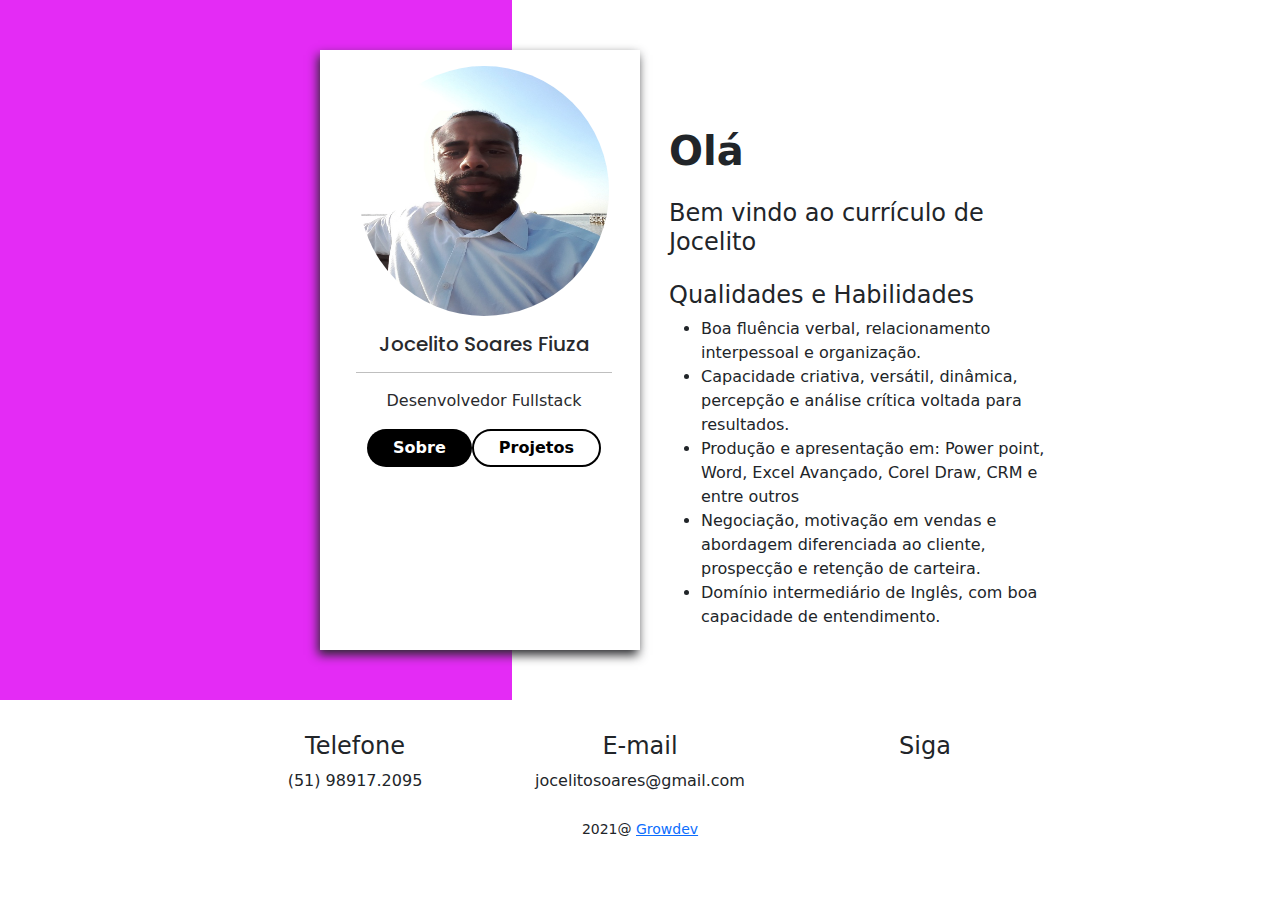
<file: index.html>
<!DOCTYPE html>
<html lang="pt-br">

<head>
    <meta charset="UTF-8">
    <meta http-equiv="X-UA-Compatible" content="IE=edge">
    <meta name="viewport" content="width=device-width, initial-scale=1.0">
    <title>currículoFinal</title>
    <link rel="preconnect" href="https://fonts.gstatic.com">
    <link href="https://fonts.googleapis.com/css2?family=Poppins:wght@600&display=swap" rel="stylesheet">
    <link rel="stylesheet" href="https://pro.fontawesome.com/releases/v5.10.0/css/all.css"
        integrity="sha384-AYmEC3Yw5cVb3ZcuHtOA93w35dYTsvhLPVnYs9eStHfGJvOvKxVfELGroGkvsg+p" crossorigin="anonymous" />
    <link rel="stylesheet" href="./Css/style.css">
    <link rel="stylesheet" href="./Css/bootstrap.css">
</head>

<body>
    <div>
        <div class="container-fluid container-linear">
            <div class="row container-card">
                <div class="col-12 offset-lg-3 col-md-3 col-lg-3 card-col">
                    <div class="card card-perfil">
                        <div class="img-card-perfil">
                            <img src="./imagens/minha foto cod@i.jpg" alt="foto perfil"
                                class="card-image mx-auto d-block" height="300">
                        </div>
                        <div class="card-body">
                            <h5 class="text-center card-title" id="nome-no-Html"></h5>
                            <hr class="hr">
                            <p class="text-center" id="cargo-no-Html">
                            </p>
                            <div class="botoes-card">
                                <button onclick="clicNoSobre()" class="btn mr-1" id="btn-sobre">Sobre</Button>
                                <button onclick="clicNoProjetos()" class="btn ml-1 btn-card" id="btn-projeto">
                                    Projetos
                                </button>
                            </div>
                            <div class="icon-redes-sociais">
                                <div class="links-redes-sociais mt-2">
                                    <a href="https://www.facebook.com/soares.jocelito" target="_blank">
                                        <i class="fab fa-facebook"></i>
                                    </a>
                                    <a href="https://twitter.com/Jsxsoares" target="_blank">
                                        <i class="fab fa-twitter"></i>
                                    </a>
                                    <a href="https://www.linkedin.com/in/jocelito-soares-5286a251/" target="_blank">
                                        <i class="fab fa-linkedin"></i>
                                    </a>
                                    <a href="https://www.instagram.com/soares.jocelito/" target="_blank">
                                        <i class="fab fa-instagram"></i>
                                    </a>
                                </div>
                            </div>
                        </div>
                    </div>
                </div>
                <div class="col-md-6 col-lg-6 text-body" id="infsobre">
                    <div class="text" id="texto-1">
                        <h1 class="title-text">Olá</h1>
                        <h4 class="title-subtitle">Bem vindo ao currículo de Jocelito</h4>
                        <p>
                        <H4>Qualidades e Habilidades</H4>
                        <ul>
                            <li>Boa fluência verbal, relacionamento interpessoal e organização. </li>
                            <li>Capacidade criativa, versátil, dinâmica, percepção e análise crítica voltada para resultados. </li>
                            <li>Produção e apresentação em: Power point, Word, Excel Avançado, Corel Draw, CRM e entre
                                outros</li>
                            <li>Negociação, motivação em vendas e abordagem diferenciada ao cliente, prospecção e
                                retenção de carteira.</li>
                            <li>Domínio intermediário de Inglês, com boa capacidade de entendimento. </li>
                        </ul>

                        </p>
                    </div>
                    <div class="text" id="texto-2">
                        <h1 class="title-text">Olá</h1>
                        <h4 class="title-subtitle">Bem vindo aos meus Projetos</h4>
                        <p>
                            Aplicativo web gestor de tarefas utilizando ferramentas nocode.
                            <ul>
                                 <li><a href="https://aapteste.bubbleapps.io/version-test/lista_de_tarefa?debug_mode=true" target="_blank">Clique aqui</a></li>
                            </ul>
                            <P>
                             Iniciando estudos em desenvolvimento html 
                             <ul>
                                
                                <li><a href="./Aula HTML/AULA1/primeiro.html" target="_blank">Primeiro Projeto</a> </li> 
                                <li><a href="./AulaBootstrap/currículo.html" target="_blank">Segundo Projeto</a> </li> 
                            </ul>
                            </P>

                        </p>
                    </div>
                </div>
            </div>
        </div>
        <footer class="container">
            <div class="row text-center mb-2" id="footer-elementos">
                <div class="col-md-3 col-lg-3">
                    <h4>Telefone</h4>
                    <p>(51) 98917.2095</p>
                </div>
                <div class="col-md-3 col-lg-3">
                    <div class="email">
                        <h4>E-mail</h4>
                        <p>jocelitosoares@gmail.com</p>
                    </div>
                </div>
                <div class="col-md-3 col-lg-3">
                    <h4>Siga</h4>
                    <div class="links-redes-sociais">
                        <a href="https://www.facebook.com/soares.jocelito" target="_blank">
                            <i class="fab fa-facebook"></i>
                        </a>
                        <a href="https://twitter.com/Jsxsoares" target="_blank">
                            <i class="fab fa-twitter"></i>
                        </a>
                        <a href="https://www.linkedin.com/in/jocelito-soares-5286a251/" target="_blank">
                            <i class="fab fa-linkedin"></i>
                        </a>
                        <a href="https://www.instagram.com/soares.jocelito/" target="_blank">
                            <i class="fab fa-instagram"></i>
                        </a>
                    </div>
                </div>
            </div>
            <div class="row text-center mb-2">
                <div class="col-lg-12 col-md-12">
                    <small>2021@ <a href="https://www.growdev.com.br" target="_blank">Growdev</a></small>
                </div>
            </div>
        </footer>

        <script src="./Js/index.js"></script>
</body>

</html>
</file>
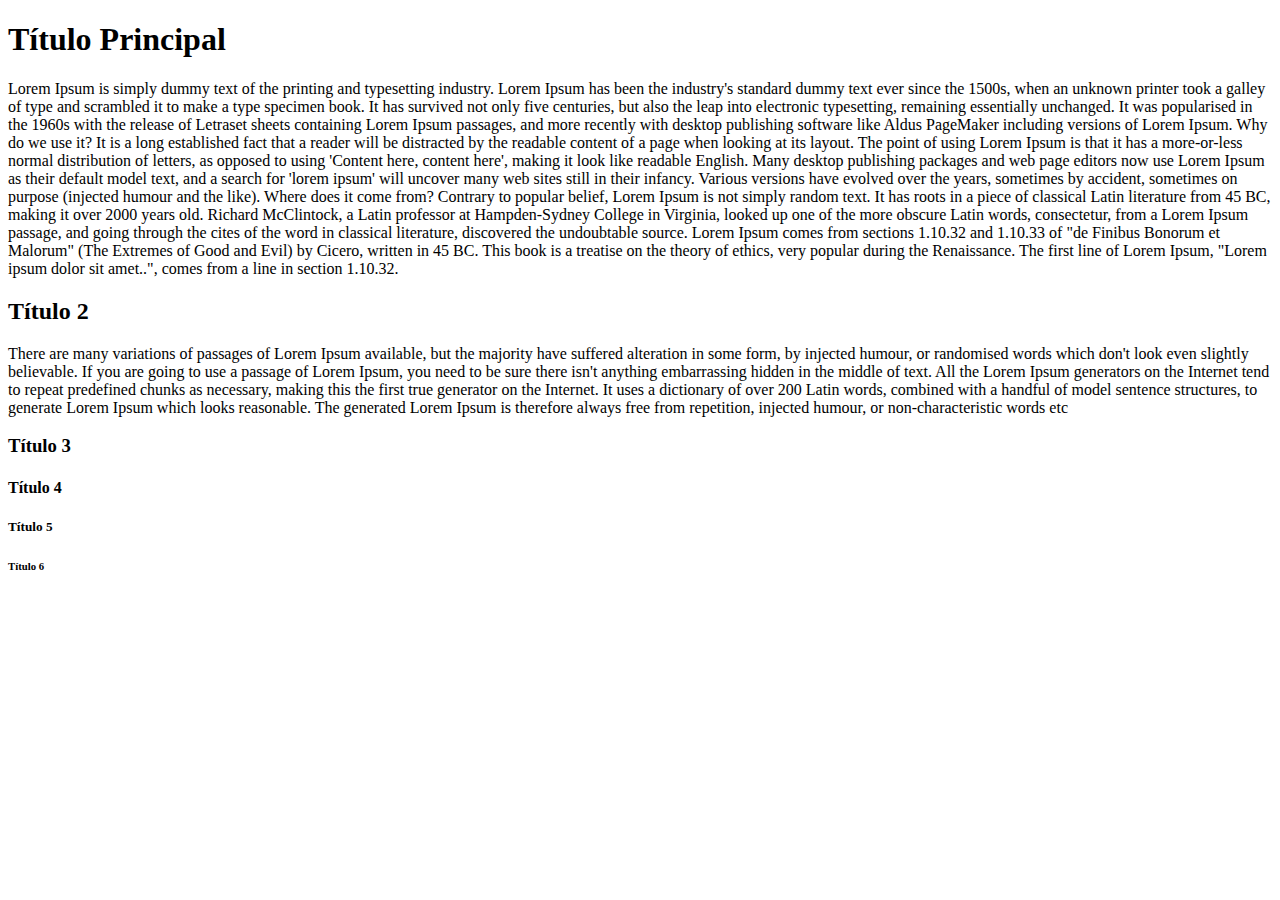
<file: Aula HTML/AULA1/elementos.html>
<!DOCTYPE html>
<html lang="en">
<head>
    <meta charset="UTF-8">
    <meta http-equiv="X-UA-Compatible" content="IE=edge">
    <meta name="viewport" content="width=device-width, initial-scale=1.0">
    <title>Elementos do Html</title>
</head>
<body>
    <h1>Título Principal</h1>
    <P>
        Lorem Ipsum is simply dummy text of the printing and typesetting industry. Lorem Ipsum has been the industry's standard dummy text ever since the 1500s, when an unknown printer took a galley of type and scrambled it to make a type specimen book. It has survived not only five centuries, but also the leap into electronic typesetting, remaining essentially unchanged. It was popularised in the 1960s with the release of Letraset sheets containing Lorem Ipsum passages, and more recently with desktop publishing software like Aldus PageMaker including versions of Lorem Ipsum.

Why do we use it?
It is a long established fact that a reader will be distracted by the readable content of a page when looking at its layout. The point of using Lorem Ipsum is that it has a more-or-less normal distribution of letters, as opposed to using 'Content here, content here', making it look like readable English. Many desktop publishing packages and web page editors now use Lorem Ipsum as their default model text, and a search for 'lorem ipsum' will uncover many web sites still in their infancy. Various versions have evolved over the years, sometimes by accident, sometimes on purpose (injected humour and the like).


Where does it come from?
Contrary to popular belief, Lorem Ipsum is not simply random text. It has roots in a piece of classical Latin literature from 45 BC, making it over 2000 years old. Richard McClintock, a Latin professor at Hampden-Sydney College in Virginia, looked up one of the more obscure Latin words, consectetur, from a Lorem Ipsum passage, and going through the cites of the word in classical literature, discovered the undoubtable source. Lorem Ipsum comes from sections 1.10.32 and 1.10.33 of "de Finibus Bonorum et Malorum" (The Extremes of Good and Evil) by Cicero, written in 45 BC. This book is a treatise on the theory of ethics, very popular during the Renaissance. The first line of Lorem Ipsum, "Lorem ipsum dolor sit amet..", comes from a line in section 1.10.32.
    </P>
    <H2>Título 2</H2>
    <p title="Titulo 2"> 
        There are many variations of passages of Lorem Ipsum available, but the majority have suffered alteration in some form, by injected humour, or randomised words which don't look even slightly believable. If you are going to use a passage of Lorem Ipsum, you need to be sure there isn't anything embarrassing hidden in the middle of text. All the Lorem Ipsum generators on the Internet tend to repeat predefined chunks as necessary, making this the first true generator on the Internet. It uses a dictionary of over 200 Latin words, combined with a handful of model sentence structures, to generate Lorem Ipsum which looks reasonable. The generated Lorem Ipsum is therefore always free from repetition, injected humour, or non-characteristic words etc
    </p>
    <h3>Título 3</h3>
    <H4>Título 4</H4>
    <h5>Título 5</h5>
    <h6>Título 6</h6>
</body>
</html>
</file>
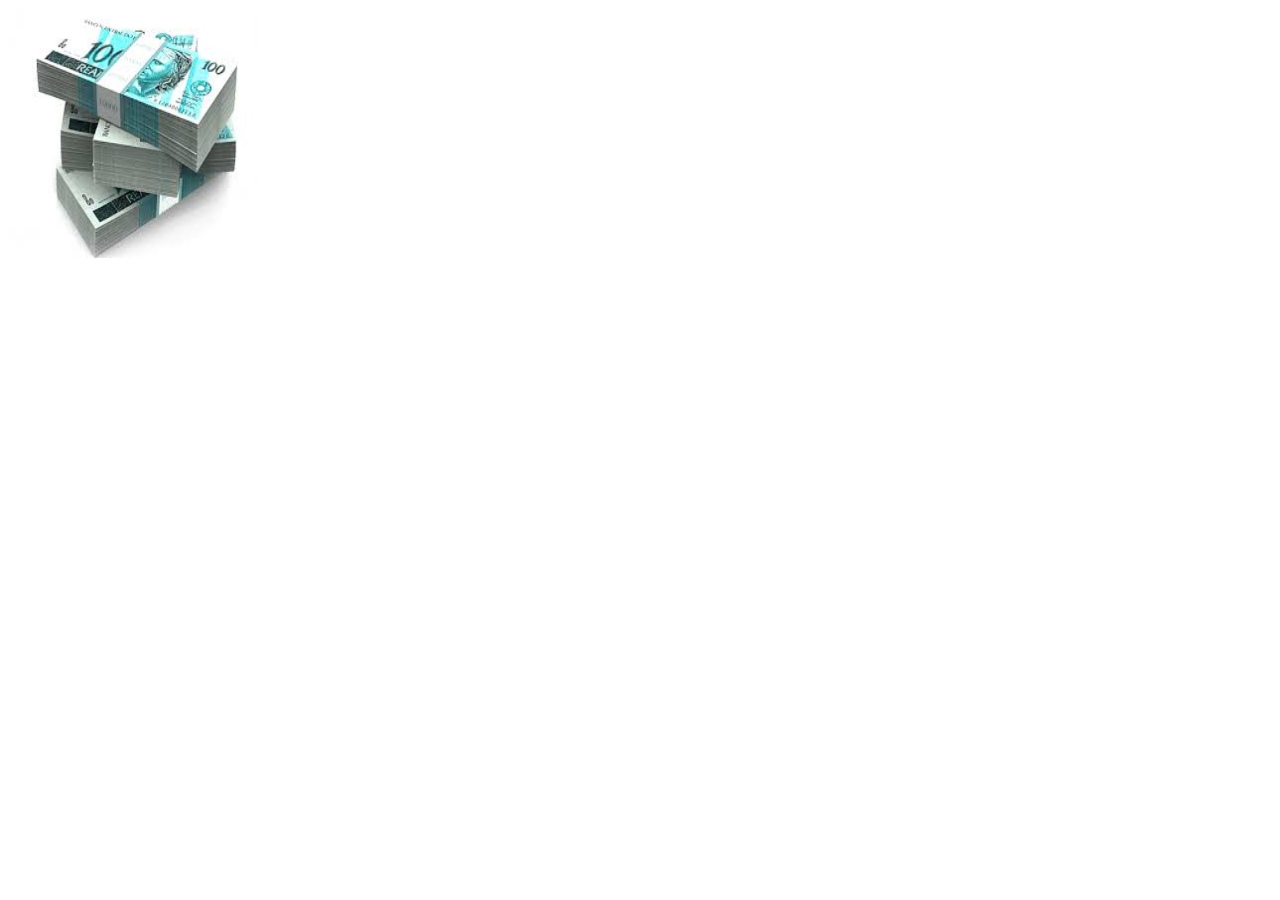
<file: Aula HTML/AULA1/imagen.html>
<!DOCTYPE html>
<html lang="en">
<head>
    <meta charset="UTF-8">
    <meta http-equiv="X-UA-Compatible" content="IE=edge">
    <meta name="viewport" content="width=device-width, initial-scale=1.0">
    <title>Imagem</title>
</head>
<body>
    <img src="./imagem/dindin.jpg" alt="dinheiro" height="250" width="250">
        
</body>
</html>
</file>
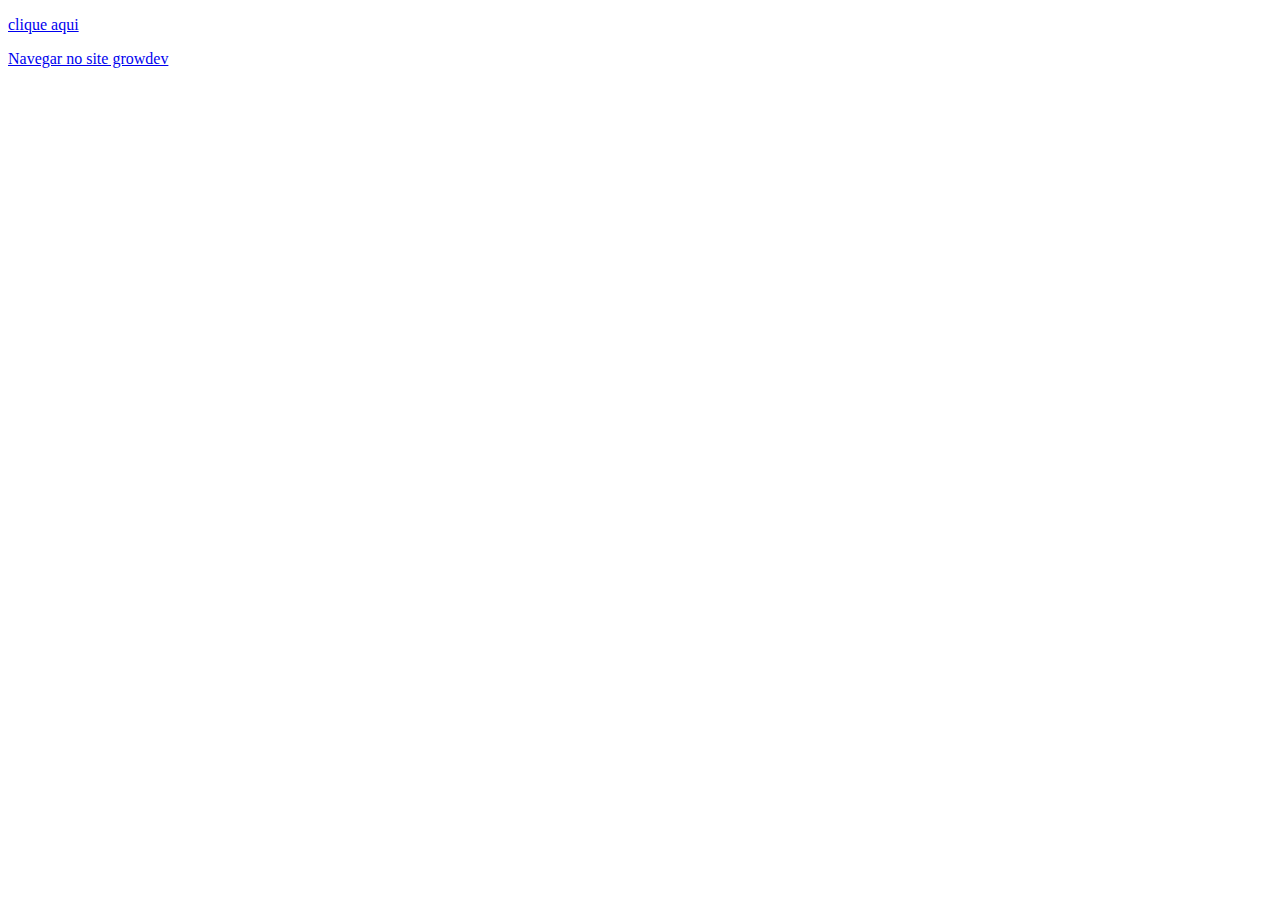
<file: Aula HTML/AULA1/links.html>
<!DOCTYPE html>
<html lang="en">
<head>
    <meta charset="UTF-8">
    <meta http-equiv="X-UA-Compatible" content="IE=edge">
    <meta name="viewport" content="width=device-width, initial-scale=1.0">
    <title>Links</title>
</head>
<body>
    <P>
    <a href="primeiro.html">clique aqui</a>
</P>
<p>
    <a href="http://www.growdev.com.br" target="_blank">Navegar no site growdev</a>
</p> 
</body>
</html>
</file>
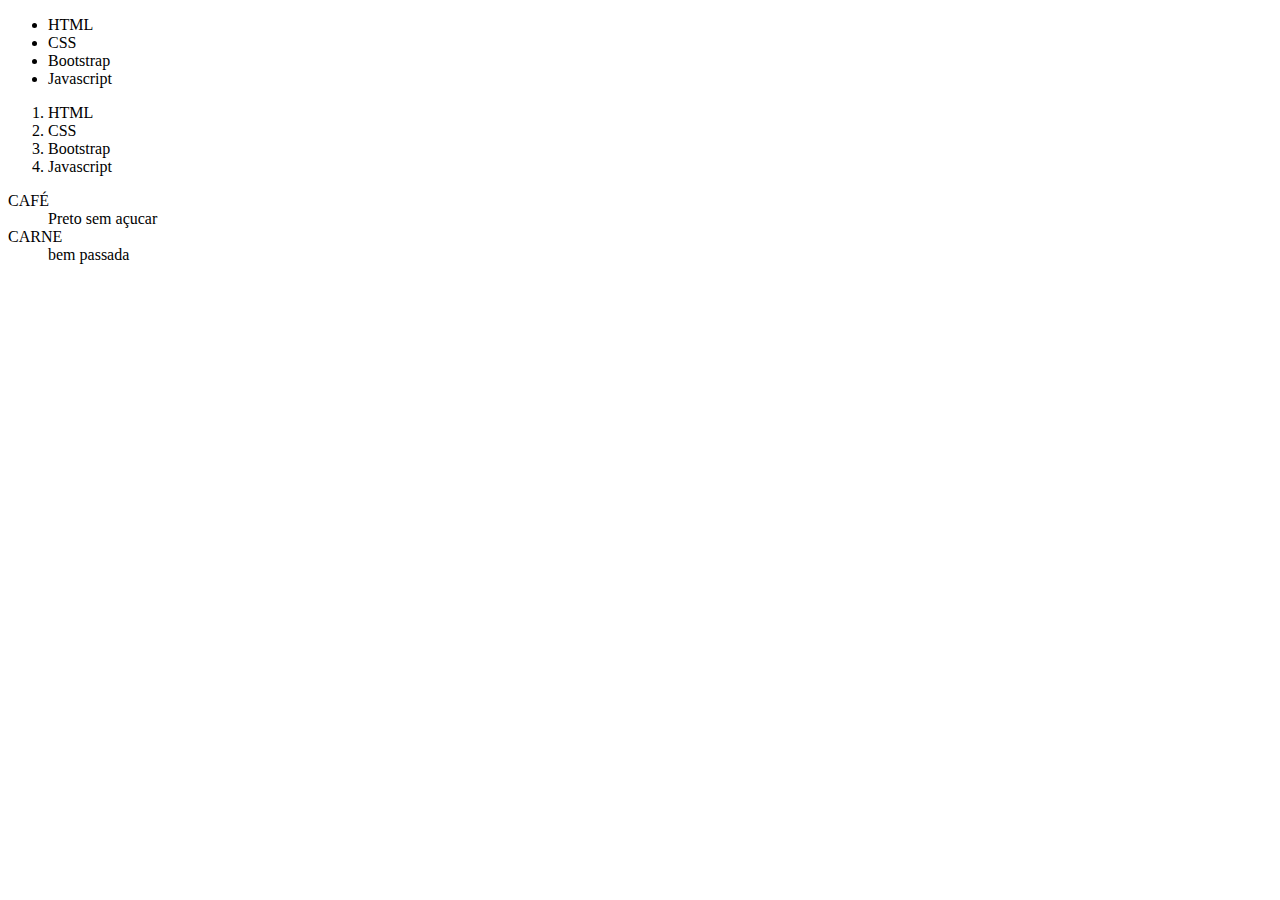
<file: Aula HTML/AULA1/lista.html>
<!DOCTYPE html>
<html lang="en">
<head>
    <meta charset="UTF-8">
    <meta http-equiv="X-UA-Compatible" content="IE=edge">
    <meta name="viewport" content="width=device-width, initial-scale=1.0">
    <title>Lista</title>
</head>
<body>
    <ul>
        <li>HTML</li>
        <li>CSS</li>
        <li>Bootstrap</li>
        <li>Javascript</li>
    </ul>

    <ol>
        <li>HTML</li>
        <li>CSS</li>
        <li>Bootstrap</li>
        <li>Javascript</li>
    </ol>

    <DL>
        <DT>CAFÉ</DT>
        <dd>Preto sem açucar</dd>
        <DT>CARNE</DT>
        <dd>bem passada</dd>
    </DL>
    
</body>
</html>
</file>
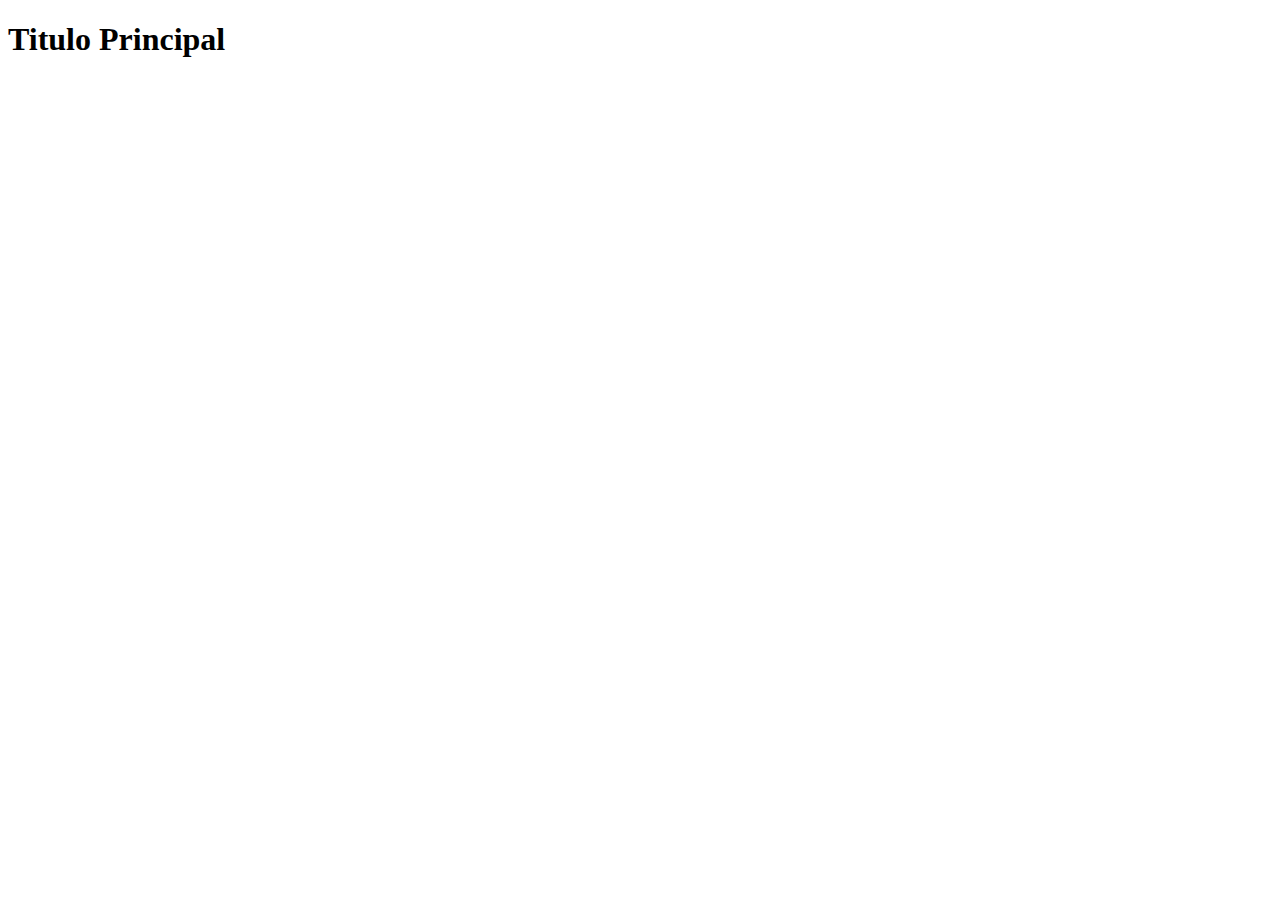
<file: Aula HTML/AULA1/primeiro.html>
<!DOCTYPE html>
<html lang="pt-br">
<head>
    <meta charset="UTF-8">
    <meta http-equiv="X-UA-Compatible" content="IE=edge">
    <meta name="viewport" content="width=device-width, initial-scale=1.0">
    <title>Primeiro arquivo html</title>
</head>
<body>
    <h1>Titulo Principal</h1>
    
</body>
</html>
</file>
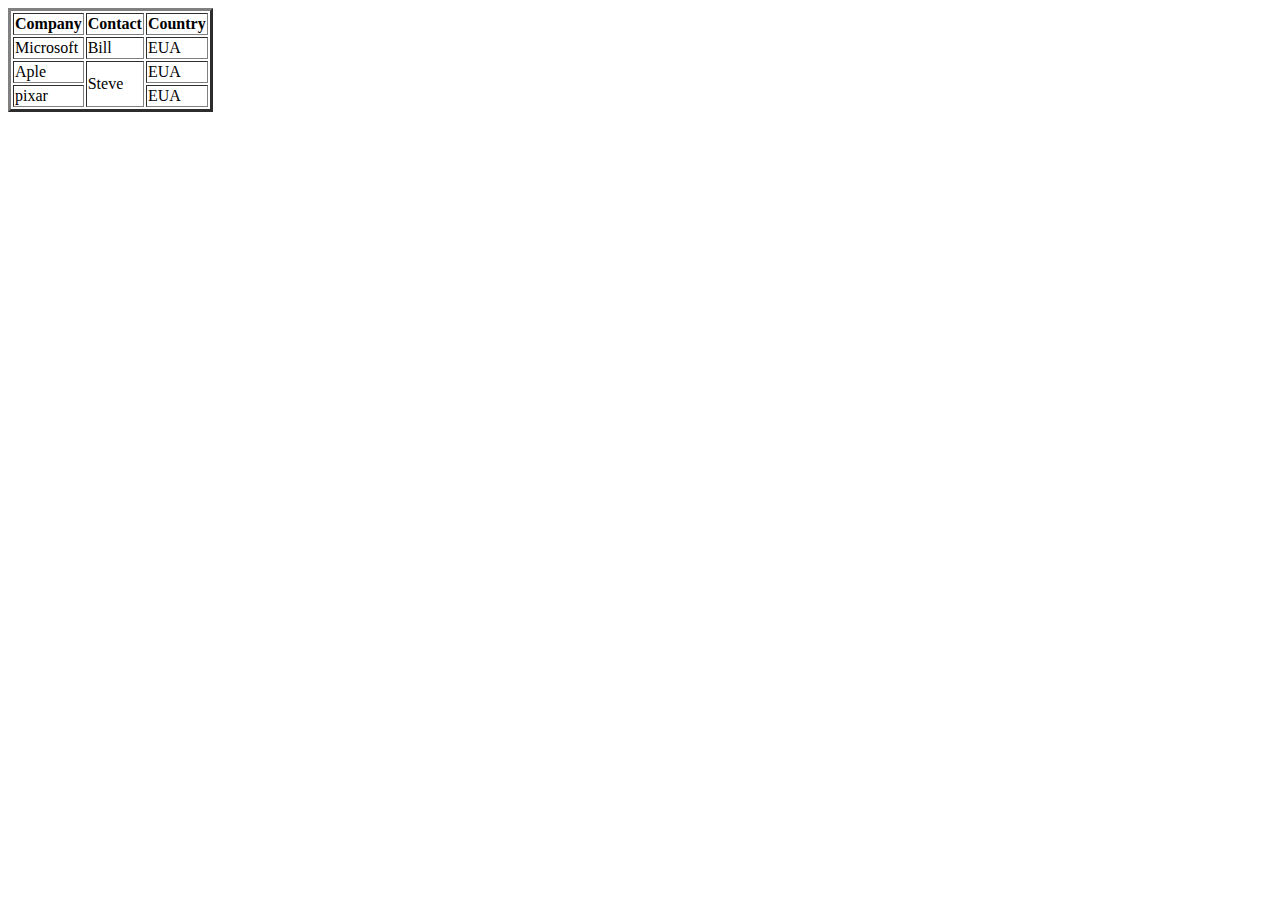
<file: Aula HTML/AULA1/tabela.html>
<!DOCTYPE html>
<html lang="en">
<head>
    <meta charset="UTF-8">
    <meta http-equiv="X-UA-Compatible" content="IE=edge">
    <meta name="viewport" content="width=device-width, initial-scale=1.0">
    <title>tabela</title>
</head>
<body>
    <table border="3">
        <tr>
            <th>Company</th>
            <th>Contact</th>
            <th>Country</th>
        </tr>
        <tr>
            <td>
                Microsoft
            </td>
            <td>
               Bill
            </td>
            <td>
                EUA
            </td>
        </tr>
        <tr>
            <td>Aple</td>
            <td rowspan="2">
                Steve
            </td>
            <td>
                EUA
            </td>
        </tr>
        <tr>
            <td>
                pixar
            </td>
            <td>
                EUA
            </td>
        </tr>
    </table>
</body>
</html>
</file>
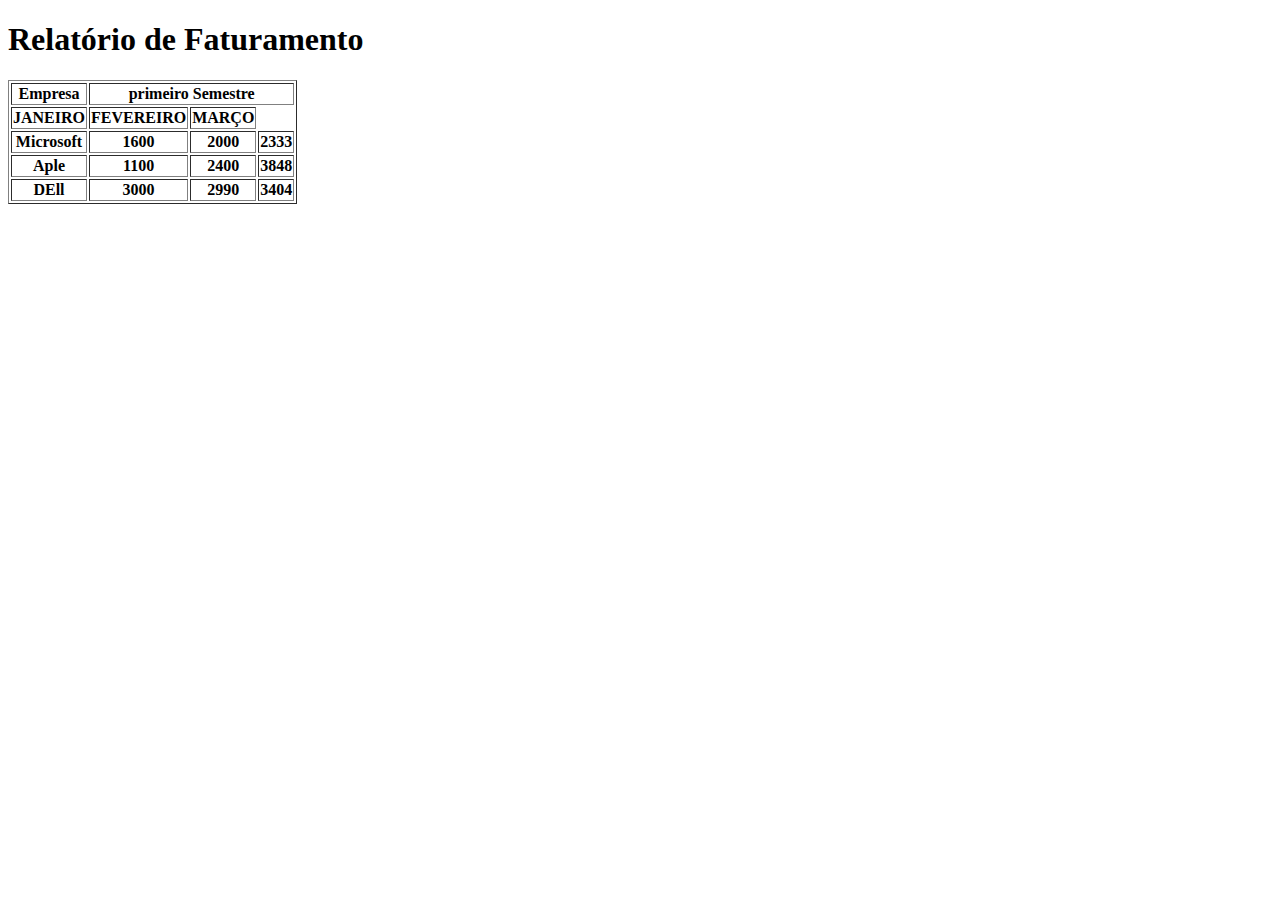
<file: Aula HTML/AULA1/tabelas2.html>
<!DOCTYPE html>
<html lang="en">
<head>
    <meta charset="UTF-8">
    <meta http-equiv="X-UA-Compatible" content="IE=edge">
    <meta name="viewport" content="width=device-width, initial-scale=1.0">
    <title>Relatório de Faturamento</title>
</head>
<body>
    <h1>Relatório de Faturamento</h1>

    <table border="1" style="100%">
        <thead>
            <tr>
            <th rowspan="2">Empresa</th>
            <th colspan="3">primeiro Semestre</th>
        </tr>
    </thead>
    <tbody>
        <tr>
            
            <th>JANEIRO</th>
            <TH>FEVEREIRO</TH>
            <TH>MARÇO</TH>
        </tr>
        <tr>
            <th>Microsoft</th>
            <th>1600</th>
            <th>2000</th>
            <th>2333</TH>
        </tr>
        <tr>
            <th>Aple</th>
            <th>1100</th>
            <th>2400</th>
            <th>3848</th>
        </tr>
        <tr>
            <th>DEll</th>
            <th>3000</th>
            <th>2990</th>
            <th>3404</th>
        </tr>
    </tbody>    

    </table>
    
</body>
</html>
</file>
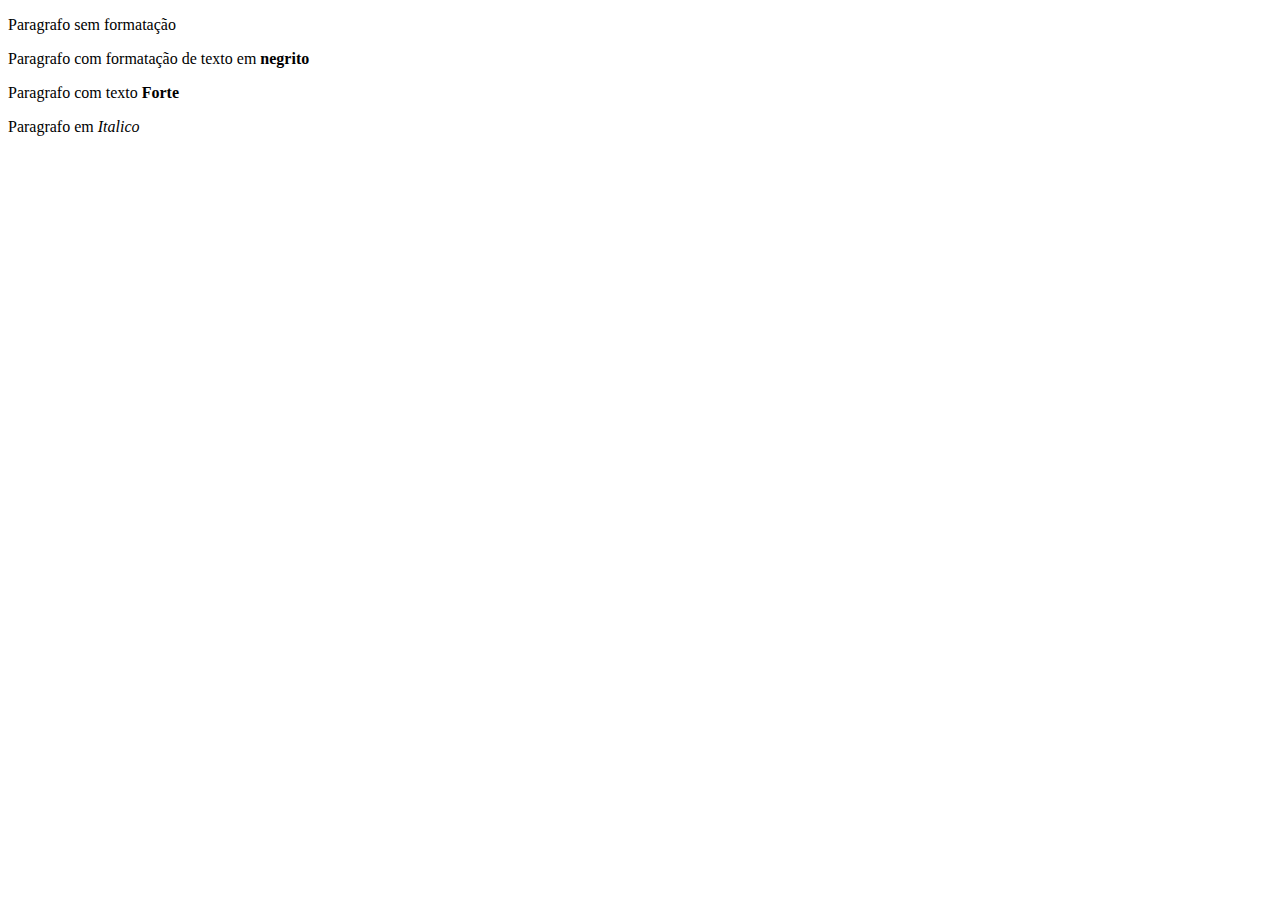
<file: Aula HTML/AULA1/texto.html>
<!DOCTYPE html>
<html lang="PT-BR">
<head>
    <meta charset="UTF-8">
    <meta http-equiv="X-UA-Compatible" content="IE=edge">
    <meta name="viewport" content="width=device-width, initial-scale=1.0">
    <title>TEXTOS e Formatação</title>
</head>
<body>
    <p>Paragrafo sem formatação</p>

    <p>Paragrafo com formatação de texto em <b>negrito</b></p>

    <p>Paragrafo com texto <strong>Forte</strong></p>

    <p>Paragrafo em <i>Italico</i></p>
    
</body>
</html>
</file>
<file: Css/style.css>
body {
background-color:#f5f5f5;
}

.container-card{
padding: 50px 0px 50px 0px;
margin-bottom: 2em;
}

.img-perfil-card{
display: flex;
justify-content: center;
}

.card-title {
font-family: "poppins";
}

.hr{
height: 4px;
background-color: black;
width: 100%;
}

.card-image{
height: 250px;
width: 250px;
border-radius: 50%;
margin-top: 1em;
}

.card-perfil{
background-color: #c612f3 !important;
box-shadow: 0px 0px 5px #f5f5f5f5;
}
.botoes-card{
display: flex;
justify-content: center;
}

#btn-sobre{
border-radius: 20px;
padding: 5PX 25PX;
background-color: black !important;
font-weight: 600;
color: #ffff !important;
}

#btn-projeto{
border: 2px solid black;
border-radius: 20px;
padding: 5px 25px;
font-weight: 600;
}

.icon-redes-sociais{
text-align: center;
padding: 10px;
}

.title-text {
margin-top: 1em;
font-weight: 600;
}

.title-subtitle{
margin: 1em 0;
}

.text {
padding: 5px 17px;
}

.links-redes-sociais {
text-decoration: none;
}

.links-redes-sociais{
color: black;
font-size: 30px;
padding: 10px;
}

#footer-elementos {
display: flex;
justify-content: space-between;    
}

@media (min-width: 900px) {

.container-linear {
    background: linear-gradient(to left, #fff 60%, #e42bf5 40%);
}

.card-col{
    display: flex;
    justify-content: flex-end;
    align-content: center;
    background-color: #fff !important;
    box-shadow: -2px 5px 10px 0px #292a2d;
}

.card-perfil{
    background-color: #fff !important;
    color: #292a2d;
    box-shadow: none !important;
    width: 18em;
    border: 2px !important;
}

.btn-card {
    color: black !important;
}

.text-body {
    box-shadow: none;
}
.text{
max-width: 430PX;
vertical-align: middle;
margin-top: 2em;
}

#footer-elementos {
    display: flex !important;
    justify-content: center !important;
}

}


#texto-2 {
display: none;
}
</file>
